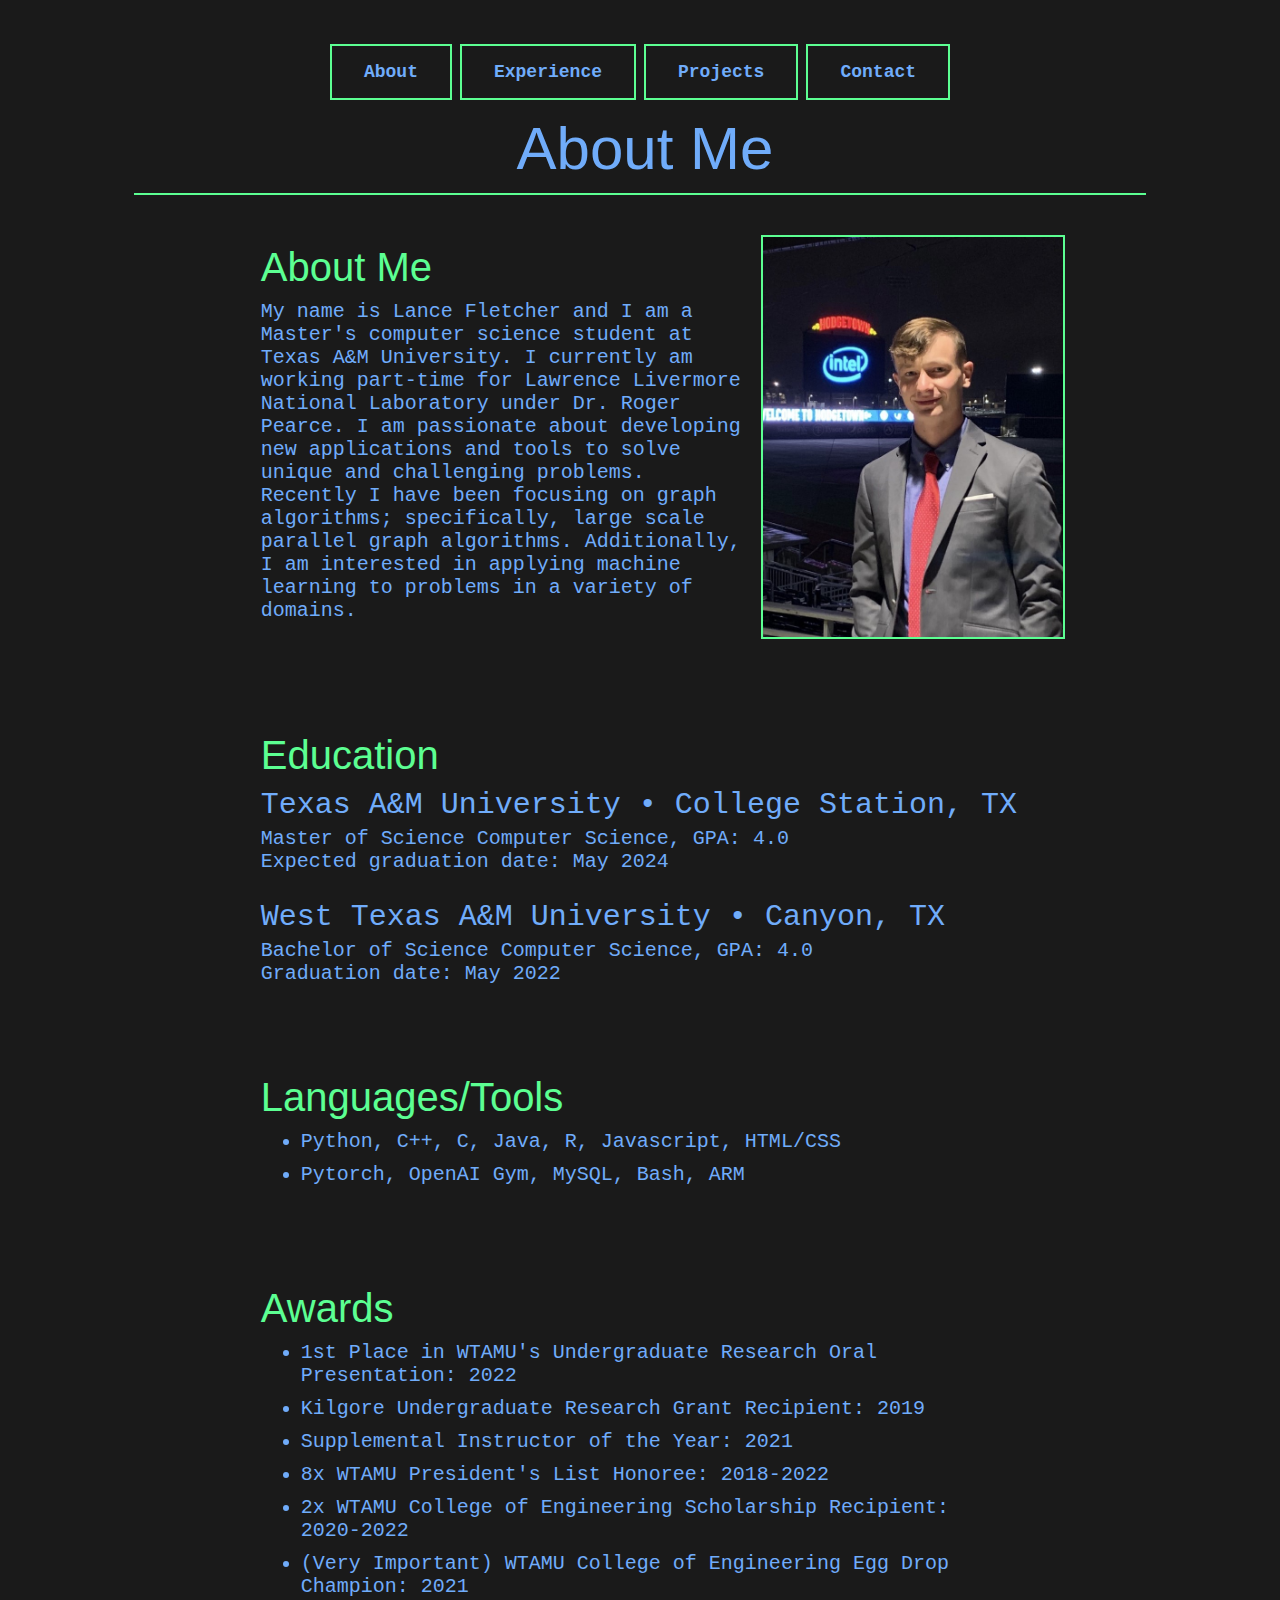
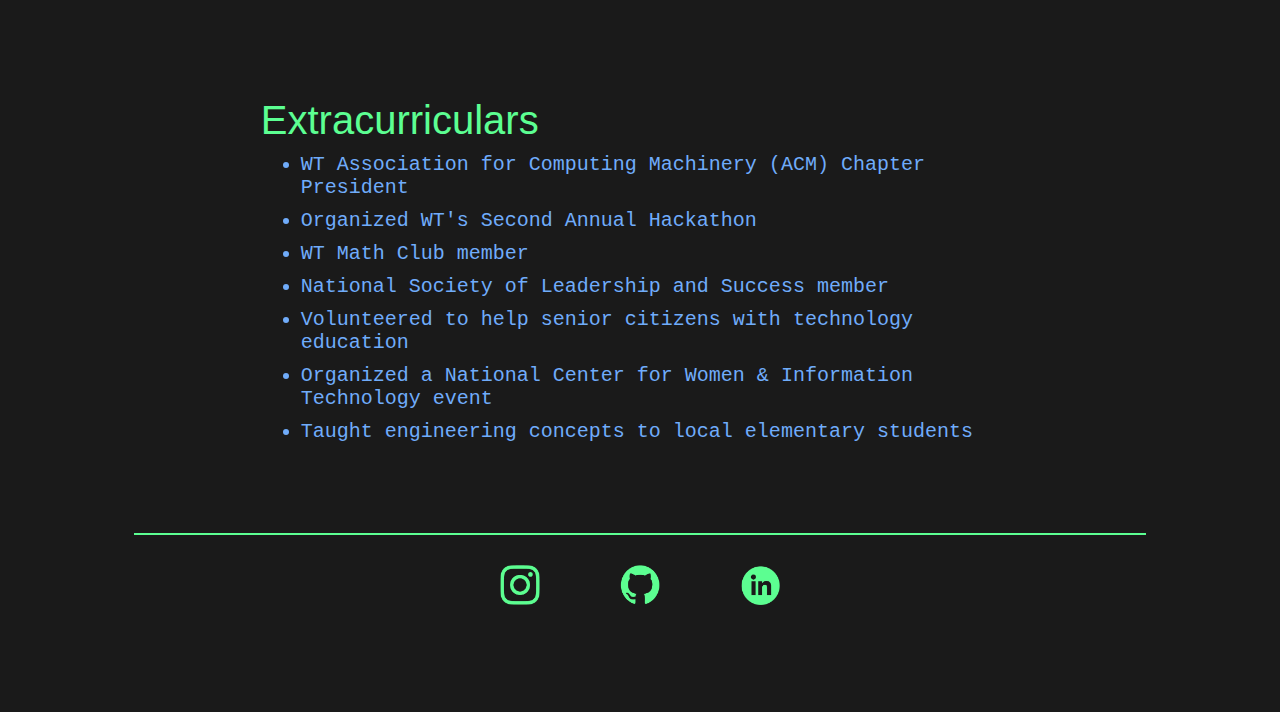
<file: index.html>
<!DOCTYPE html>
<html lang="en" style="background-color: #1a1a1a;">
<head>
    <meta charset="UTF-8">
    <meta http-equiv="X-UA-Compatible" content="IE=edge">
    <meta name="viewport" content="width=device-width, initial-scale=1.0">
    <title>Lance Fletcher</title>
    <link rel="stylesheet" href="styles.css">
</head>
<body>
    <div class="section button-section">
        <div class="wrapper">
            <a href="index.html"><button class="button about-button">About</button></a>
            <a href="experience.html"><button class="button experience-button">Experience</button></a>
            <a href="projects.html"><button class="button projects-button">Projects</button></a>
            <a href="contact.html"><button class="button contact-button">Contact</button></a>
        </div>
        <h1>About Me</h1>
        <hr class="line title-line">
    </div>
    <div>
        <div class="container">
            <div class="bi-panel-text">
                <h2>About Me</h2>
                <p2>My name is Lance Fletcher and I am a Master's computer science student at 
                    Texas A&M University. I currently am working part-time for Lawrence Livermore National
                    Laboratory under Dr. Roger Pearce. I am passionate about developing new applications
                    and tools to solve unique and challenging problems. Recently I have been 
                    focusing on graph algorithms; specifically, large scale parallel graph algorithms.
                    Additionally, I am interested in applying machine learning to problems in a variety of
                    domains. </p2>
            </div>
            <div class="bi-panel-pic">
                <img class="picture profile-pic" src="profilePic.jpg">
            </div>
        </div>
    </div>
     <div class="block-section education">
        <h2>Education</h2>
        <h3>Texas A&M University &#x2022; College Station, TX</h3>
        <div>
            <p3>Master of Science Computer Science, GPA: 4.0</p3>
        </div>
        <div>
            <p3>Expected graduation date: May 2024</p3>
        </div>

        <h3 style="padding-top: 20pt;">West Texas A&M University &#x2022; Canyon, TX</h3>
        <div>
            <p3>Bachelor of Science Computer Science, GPA: 4.0</p3>
        </div>
        <div>
            <p3>Graduation date: May 2022</p3>
        </div>
        
    </div>
     <div class="block-section lang-tools">
        <h2>Languages/Tools</h2>
        <ul>
            <li><p3>Python, C++, C, Java, R, Javascript, HTML/CSS</p3></li>
            <li><p3>Pytorch, OpenAI Gym, MySQL, Bash, ARM</p3></li>
        </ul>
    </div>
    <div class="block-section awards">
        <h2>Awards</h2>
        <ul>
            <li><p3>1st Place in WTAMU's Undergraduate Research Oral Presentation: 2022</p3></li>
            <li><p3>Kilgore Undergraduate Research Grant Recipient: 2019</p3></li>
            <li><p3>Supplemental Instructor of the Year: 2021</p3></li>
            <li><p3>8x WTAMU President's List Honoree: 2018-2022</p3></li>
            <li><p3>2x WTAMU College of Engineering Scholarship Recipient: 2020-2022</p3></li>
            <li><p3>(Very Important) WTAMU College of Engineering Egg Drop Champion: 2021</p3></li>
        </ul>
    </div>
    <div class="block-section extra-curriculars">
        <h2>Extracurriculars</h2>
        <ul>
            <li><p3>WT Association for Computing Machinery (ACM) Chapter President</p3></li>
            <li><p3>Organized WT's Second Annual Hackathon</p3></li>
            <li><p3>WT Math Club member</p3></li>
            <li><p3>National Society of Leadership and Success member</p3></li>
            <li><p3>Volunteered to help senior citizens with technology education</p3></li>
            <li><p3>Organized a National Center for Women & Information Technology event </p3></li>
            <li><p3>Taught engineering concepts to local elementary students</p3></li>
        </ul>
    </div>
    <hr class="line line-logos">
    <div class="socials-section">
        <div class="social-button"><a href="https://www.instagram.com/lance_fletch/"><img class="logo instagram" src="instagram-logo.png"></a></div>
        <div class="social-button"><a href="https://github.com/LFletch1"><img class="logo github" src="github-logo.png"></a></div>
        <div class="social-button"><a href="https://www.linkedin.com/in/lance-fletcher/"><img class="logo linkedin" src="linkedIn-logo.png"></a></div>
    </div>
</body>
</html>
</file>
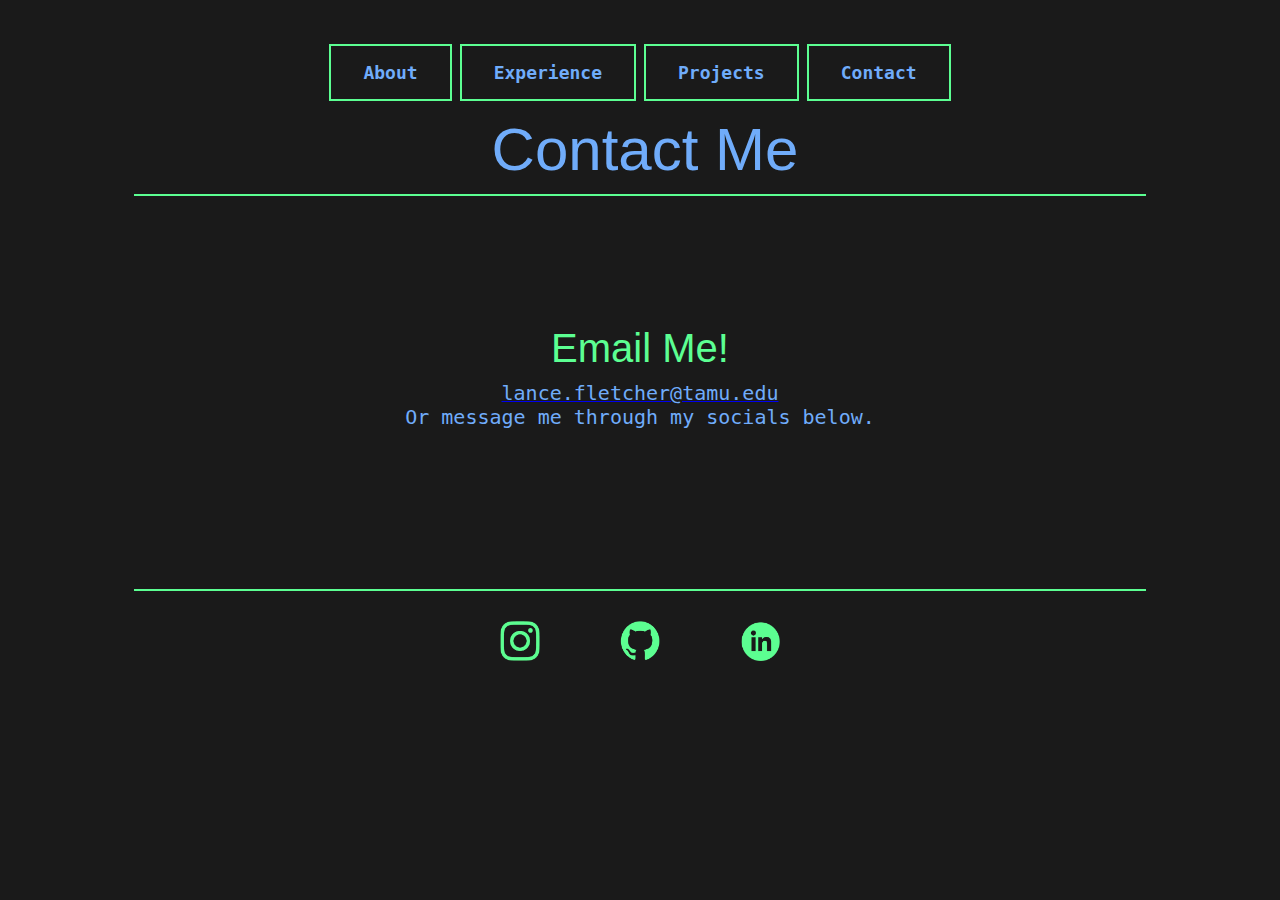
<file: contact.html>
<!DOCTYPE html>
<html lang="en" style="background-color: #1a1a1a;">
<head>
    <meta charset="UTF-8">
    <meta http-equiv="X-UA-Compatible" content="IE=edge">
    <meta name="viewport" content="width=device-width, initial-scale=1.0">
    <title>Lance Fletcher</title>
    <link rel="stylesheet" href="styles.css">
</head>
<body>
    <div class="section button-section">
        <div class="wrapper">
            <a href="index.html"><button class="button aboutMe-button">About</button></a>
            <a href="experience.html"><button class="button experience-button">Experience</button></a>
            <a href="projects.html"><button class="button projects-button">Projects</button></a>
            <a href="contact.html"><button class="button contact-button">Contact</button></a>
        </div>
        <h1>Contact Me</h1>
        <hr class="line title-line">
    </div>
    <div style="text-align: center; margin-bottom: 160px;">
    <div class="block-section email-me">
        <h2>Email Me!</h2>
        <a href="mailto: lance.fletcher@tamu.edu"><p2>lance.fletcher@tamu.edu</p2></a>
        <div>
            <p2>Or message me through my socials below.</p2>
        </div>
    </div>
    </div>
    <hr class="line line-logos">
    <div class="socials-section">
        <div class="social-button"><a href="https://www.instagram.com/lance_fletch/"><img class="logo instagram" src="instagram-logo.png"></a></div>
        <div class="social-button"><a href="https://github.com/LFletch1"><img class="logo github" src="github-logo.png"></a></div>
        <div class="social-button"><a href="https://www.linkedin.com/in/lance-fletcher/"><img class="logo linkedin" src="linkedIn-logo.png"></a></div>
    </div>
</body>
</html>
</file>
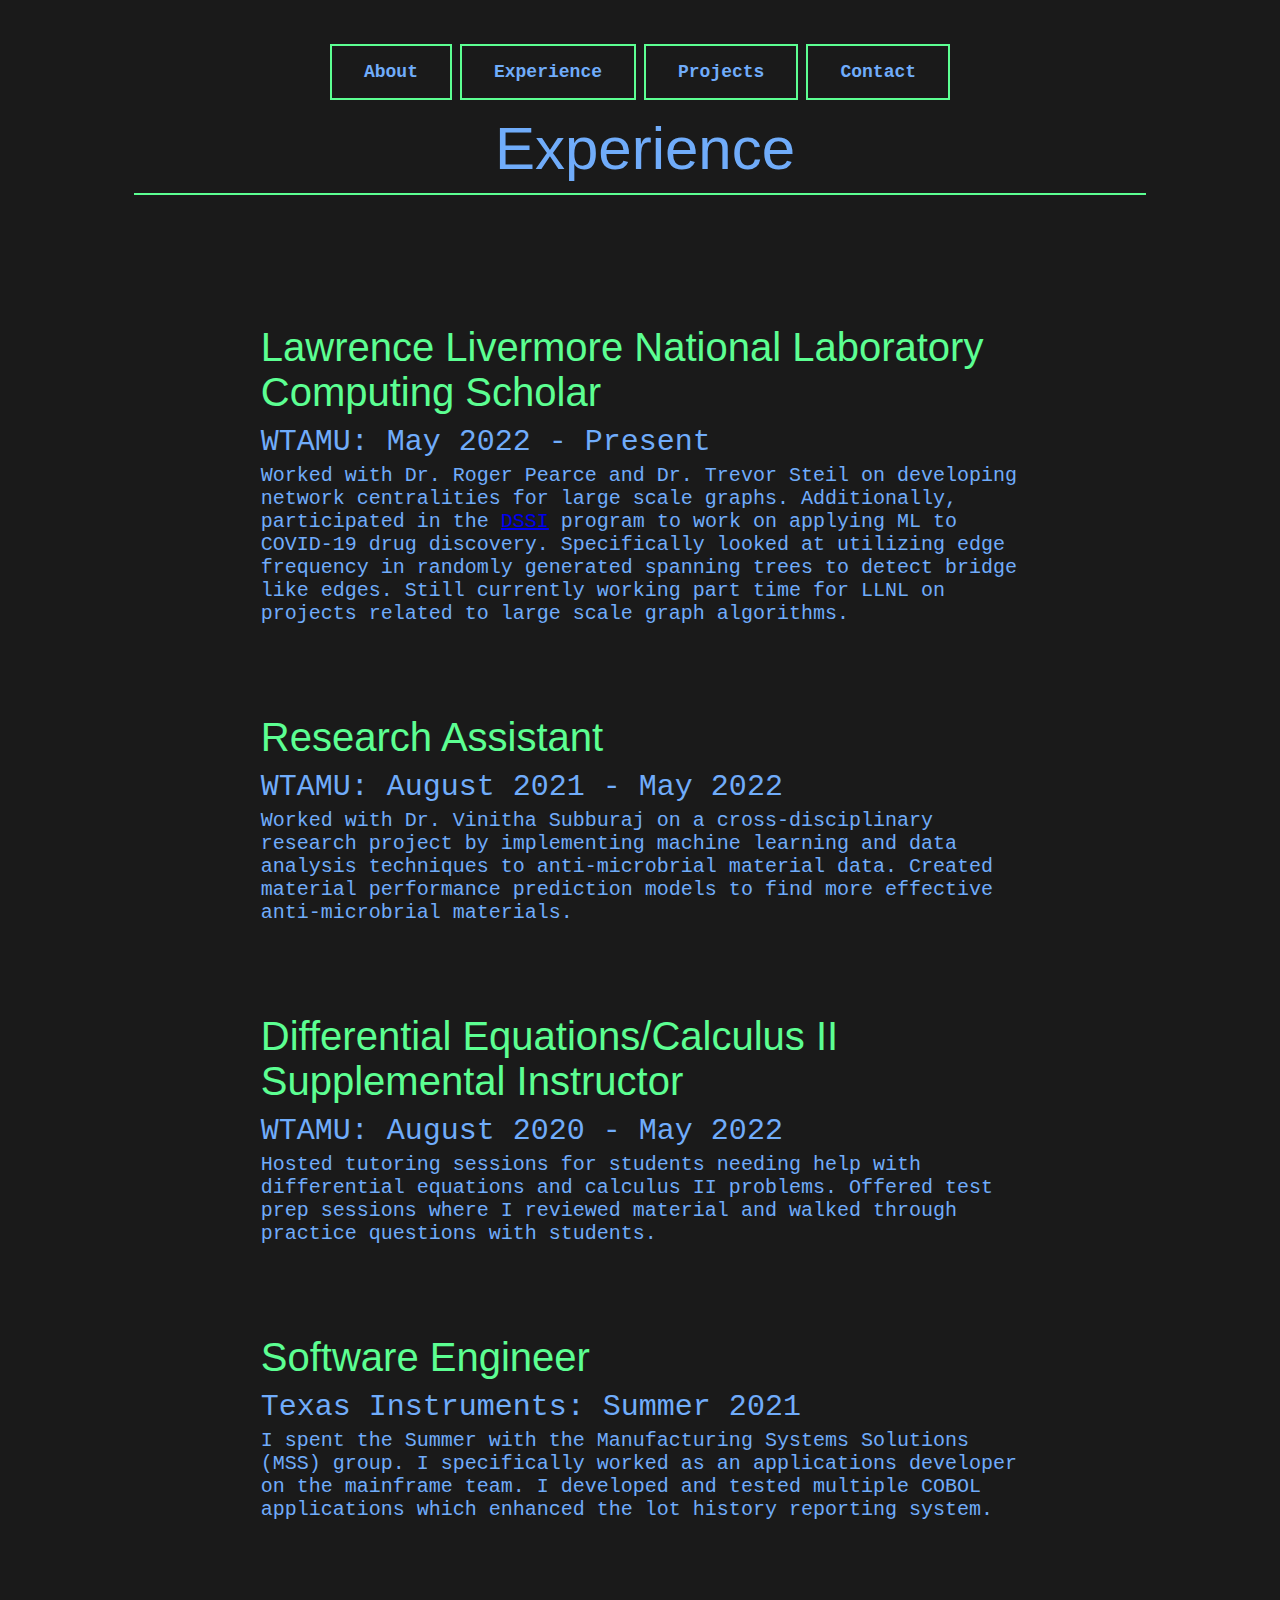
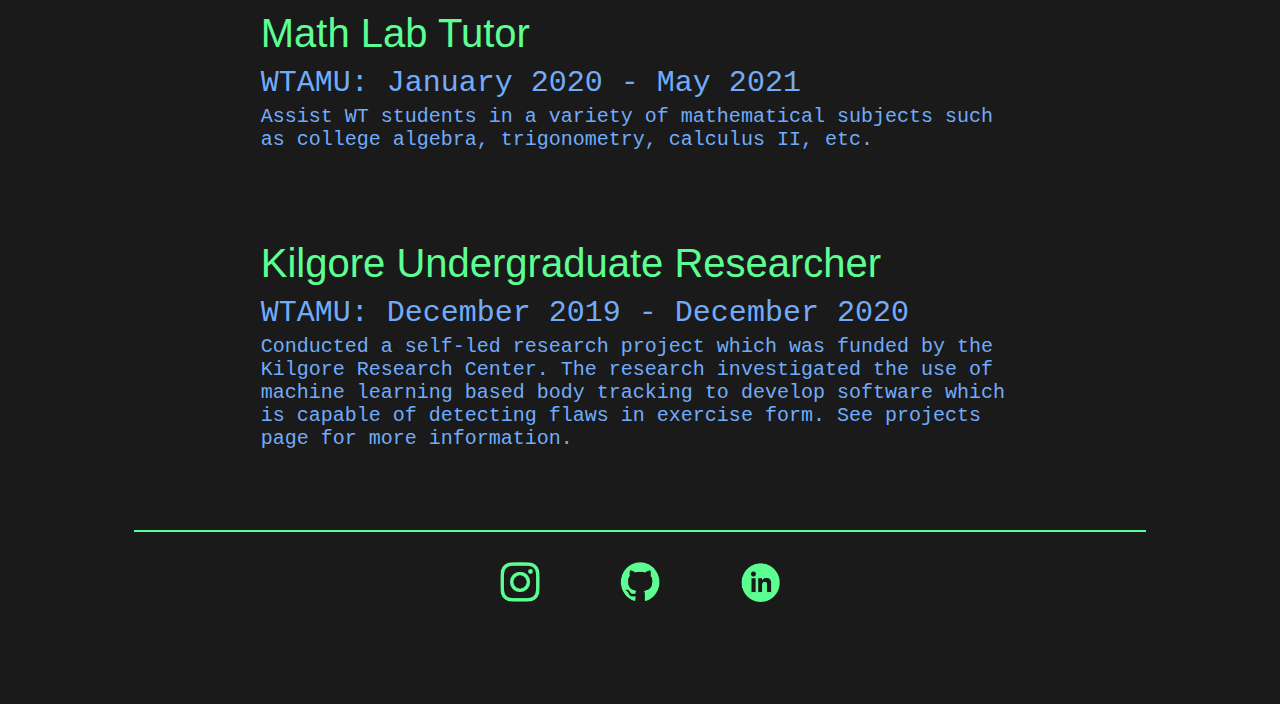
<file: experience.html>
<!DOCTYPE html>
<html lang="en" style="background-color: #1a1a1a;">
<head>
    <meta charset="UTF-8">
    <meta http-equiv="X-UA-Compatible" content="IE=edge">
    <meta name="viewport" content="width=device-width, initial-scale=1.0">
    <title>Lance Fletcher</title>
    <link rel="stylesheet" href="styles.css">
</head>
<body>
    <div class="section button-section">
        <div class="wrapper">
            <a href="index.html"><button class="button aboutMe-button">About</button></a>
            <a href="experience.html"><button class="button experience-button">Experience</button></a>
            <a href="projects.html"><button class="button projects-button">Projects</button></a>
            <a href="contact.html"><button class="button contact-button">Contact</button></a>
        </div>
        <h1>Experience</h1>
        <hr class="line title-line">
    </div>
    <div class="block-section llnl">
        <h2>Lawrence Livermore National Laboratory Computing Scholar</h2>
        <h3>WTAMU: May 2022 - Present</h3>
        <p2>
            Worked with Dr. Roger Pearce and Dr. Trevor Steil on developing network centralities for large scale graphs. 
            Additionally, participated in the <a href="https://data-science.llnl.gov/dssi/class/2022"> DSSI</a> program to work
            on applying ML to COVID-19 drug discovery. Specifically looked at utilizing edge frequency in randomly generated
            spanning trees to detect bridge like edges. Still currently working part time for LLNL on projects related to
            large scale graph algorithms.
        </p2>
    </div>
    <div class="block-section research-assistant">
        <h2>Research Assistant</h2>
        <h3>WTAMU: August 2021 - May 2022</h3>
        <p2>
            Worked with Dr. Vinitha Subburaj on a cross-disciplinary research project by implementing machine learning 
            and data analysis techniques to anti-microbrial material data. Created material performance prediction models to find 
            more effective anti-microbrial materials.
        </p2>
    </div>
    <div class="block-section diff-eq">
        <h2>Differential Equations/Calculus II Supplemental Instructor</h2>
        <h3>WTAMU: August 2020 - May 2022</h3>
        <p2>
            Hosted tutoring sessions for students needing help with differential equations and calculus II problems.
            Offered test prep sessions where I reviewed material and walked through practice questions with students.
        </p2>
    </div>
    <div class="block-section texas-instruments">
        <h2>Software Engineer</h2>
        <h3>Texas Instruments: Summer 2021</h3>
        <p2>I spent the Summer with the Manufacturing Systems Solutions (MSS) group. I specifically worked
            as an applications developer on the mainframe team. I developed and tested multiple COBOL applications
            which enhanced the lot history reporting system.
        </p2>
    </div>
    <div class="block-section math-tutor">
        <h2>Math Lab Tutor</h2>
        <h3>WTAMU: January 2020 - May 2021</h3>
        <p2>Assist WT students in a variety of mathematical subjects such as college algebra, trigonometry,
            calculus II, etc.
        </p2>
    </div>
    <div class="block-section undergrad-research">
        <h2>Kilgore Undergraduate Researcher</h2>
        <h3>WTAMU: December 2019 - December 2020</h3>
        <p2>
            Conducted a self-led research project which was funded by the Kilgore Research
            Center. The research investigated the use of machine learning based body tracking
            to develop software which is capable of detecting flaws in exercise form. See projects page for more information.
        </p2>
    </div>
    <hr class="line line-logos">
    <div class="socials-section">
        <div class="social-button"><a href="https://www.instagram.com/lance_fletch/"><img class="logo instagram" src="instagram-logo.png"></a></div>
        <div class="social-button"><a href="https://github.com/LFletch1"><img class="logo github" src="github-logo.png"></a></div>
        <div class="social-button"><a href="https://www.linkedin.com/in/lance-fletcher/"><img class="logo linkedin" src="linkedIn-logo.png"></a></div>
    </div>
</body>
</html>
</file>
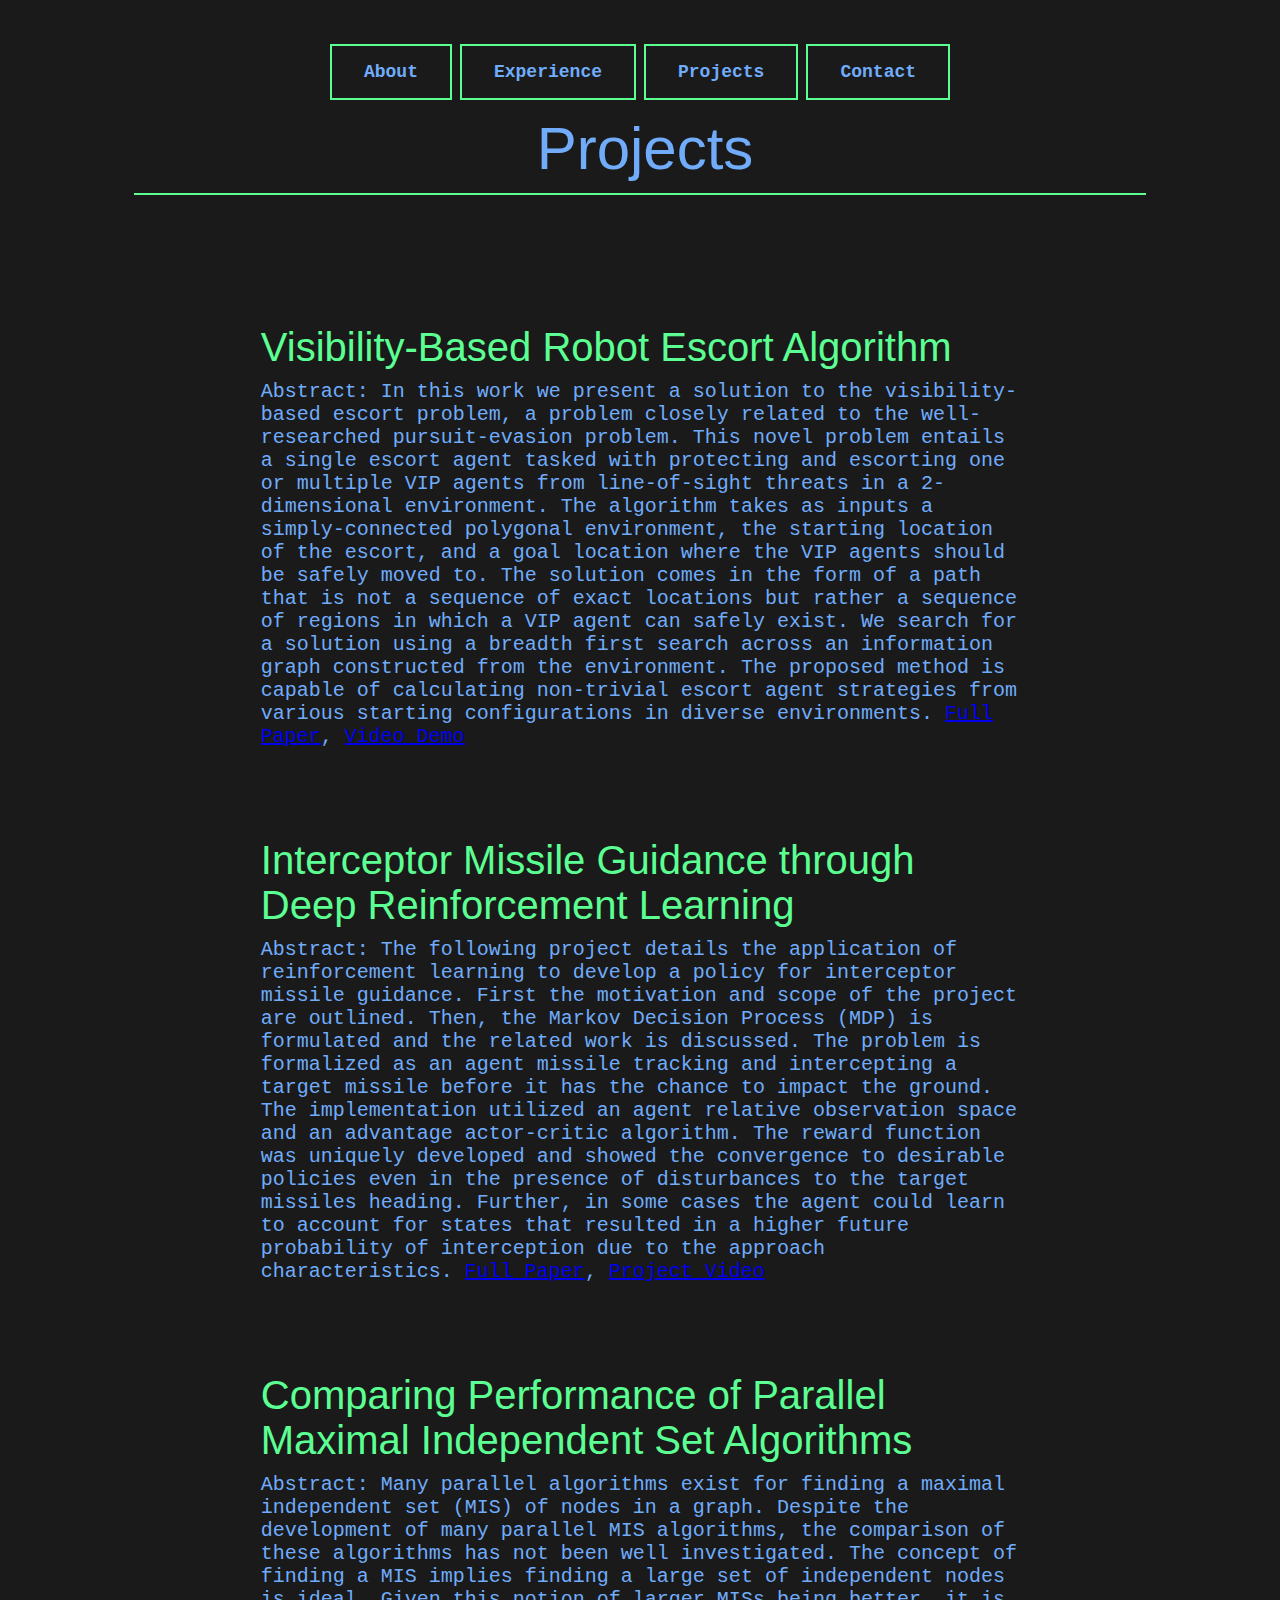
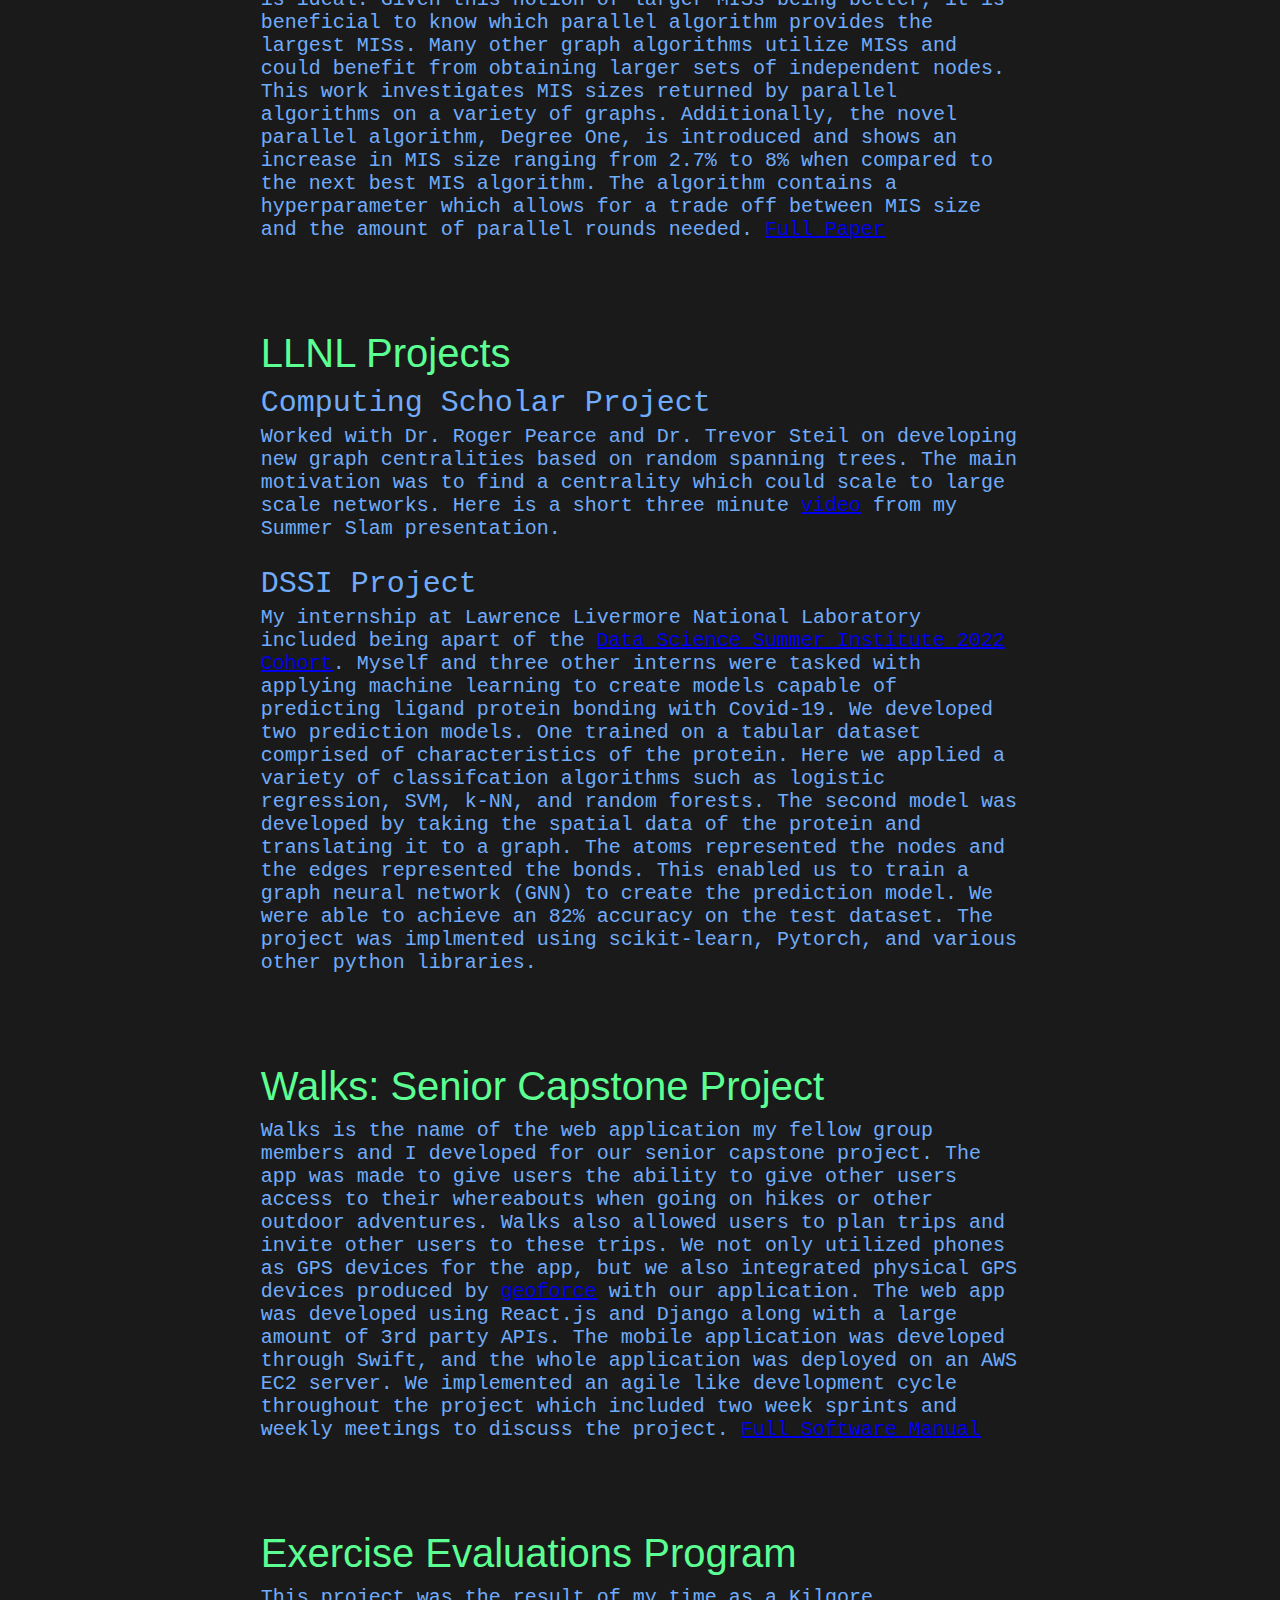
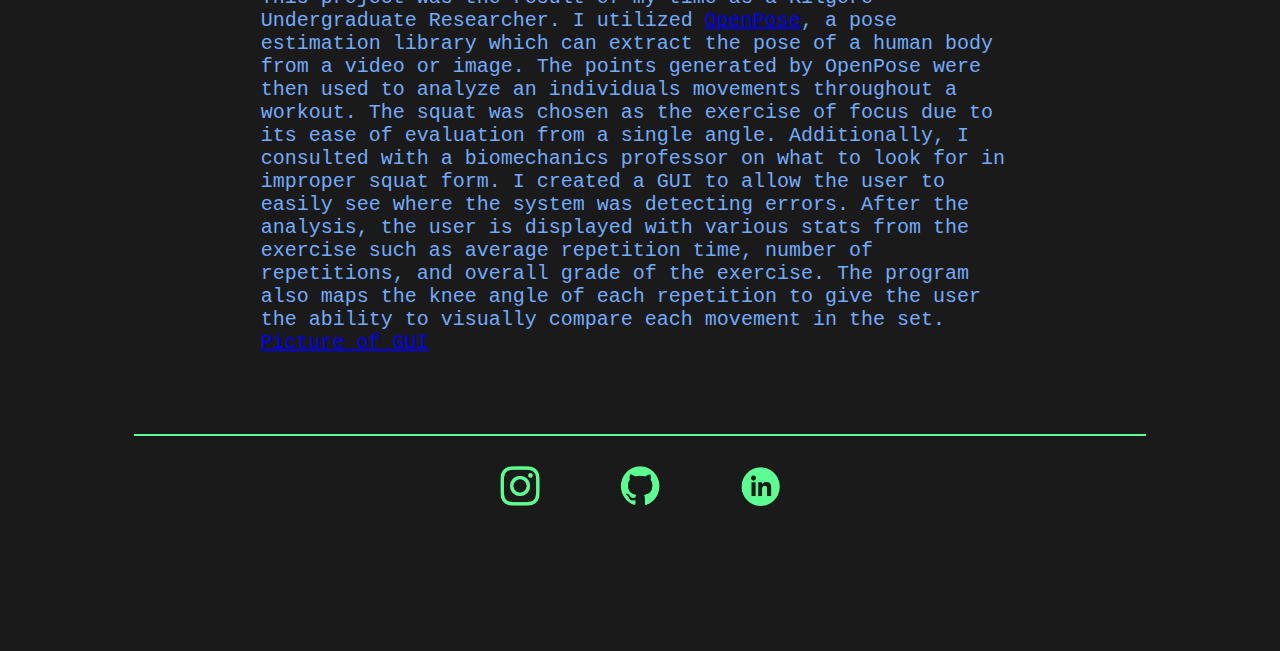
<file: projects.html>
<!DOCTYPE html>
<html lang="en" style="background-color: #1a1a1a;">
<head>
    <meta charset="UTF-8">
    <meta http-equiv="X-UA-Compatible" content="IE=edge">
    <meta name="viewport" content="width=device-width, initial-scale=1.0">
    <title>Lance Fletcher</title>
    <link rel="stylesheet" href="styles.css">
</head>
<body>
    <div class="section button-section">
        <div class="wrapper">
            <a href="index.html"><button class="button aboutMe-button">About</button></a>
            <a href="experience.html"><button class="button experience-button">Experience</button></a>
            <a href="projects.html"><button class="button projects-button">Projects</button></a>
            <a href="contact.html"><button class="button contact-button">Contact</button></a>
        </div>
        <h1>Projects</h1>
        <hr class="line title-line">
    </div>

    <div class="block-section escort-project">
        <h2>Visibility-Based Robot Escort Algorithm</h2>
        <p2>Abstract: In this work we present a solution to the visibility-
            based escort problem, a problem closely related to the well-
            researched pursuit-evasion problem. This novel problem entails
            a single escort agent tasked with protecting and escorting one or
            multiple VIP agents from line-of-sight threats in a 2-dimensional
            environment. The algorithm takes as inputs a simply-connected
            polygonal environment, the starting location of the escort, and a
            goal location where the VIP agents should be safely moved to. The
            solution comes in the form of a path that is not a sequence of exact
            locations but rather a sequence of regions in which a VIP agent
            can safely exist. We search for a solution using a breadth first
            search across an information graph constructed from the environment.
            The proposed method is capable of calculating non-trivial escort
            agent strategies from various starting configurations in diverse
            environments. <a href="files/CSCE_643_Final_Paper.pdf">Full Paper</a>, <a href="https://youtu.be/Si-7cLJj0fQ">Video Demo</a>
        </p2>
    </div>

    <div class="block-section MIS-project">
        <h2>Interceptor Missile Guidance through Deep Reinforcement Learning</h2>
        <p2>Abstract: The following project details the application of reinforcement learning to develop a policy for interceptor missile guidance.
            First the motivation and scope of the project are outlined. Then, the Markov Decision Process (MDP) is formulated and the related work
            is discussed. The problem is formalized as an agent missile tracking and intercepting a target missile before it has the chance to impact
            the ground. The implementation utilized an agent relative observation space and an advantage actor-critic algorithm. The reward
            function was uniquely developed and showed the convergence to desirable policies even in the presence of disturbances to the target
            missiles heading. Further, in some cases the agent could learn to account for states that resulted in a higher future probability of
            interception due to the approach characteristics. <a href="files/Deep_RL_Final_Project.pdf">Full Paper</a>, <a href="https://youtu.be/EGLHpRJ0rWA">Project Video</a>
        </p2>
    </div>

    <div class="block-section MIS-project">
        <h2>Comparing Performance of Parallel Maximal Independent Set Algorithms</h2>
        <p2> Abstract: Many parallel algorithms exist for finding a maximal independent set (MIS) of
            nodes in a graph. Despite the development of many parallel MIS algorithms, the
            comparison of these algorithms has not been well investigated. The concept of
            finding a MIS implies finding a large set of independent nodes is ideal. Given this
            notion of larger MISs being better, it is beneficial to know which parallel algorithm
            provides the largest MISs. Many other graph algorithms utilize MISs and could
            benefit from obtaining larger sets of independent nodes. This work investigates
            MIS sizes returned by parallel algorithms on a variety of graphs. Additionally, the
            novel parallel algorithm, Degree One, is introduced and shows an increase in MIS
            size ranging from 2.7% to 8% when compared to the next best MIS algorithm. The
            algorithm contains a hyperparameter which allows for a trade off between MIS
            size and the amount of parallel rounds needed. <a href="files/Adv__Graphs_Final_Project-3.pdf">Full Paper</a>
        </p2>
    </div>

    <div class="block-section dssi-project">
        <h2>LLNL Projects</h2>
        <h3>Computing Scholar Project</h3>
        <p2>
            Worked with Dr. Roger Pearce and Dr. Trevor Steil on developing new graph centralities based on random spanning trees. The main 
            motivation was to find a centrality which could scale to large scale networks. Here is a short three minute 
            <a href="https://www.youtube.com/watch?v=8fQqcb5bwaE">video</a> from my Summer Slam presentation.
        </p2>
        <h3 style="padding-top: 20pt;">DSSI Project</h3>
        <p2>My internship at Lawrence Livermore National Laboratory included being apart of the <a href="https://data-science.llnl.gov/dssi/class/2022">
            Data Science Summer Institute 2022 Cohort</a>. Myself and three other interns were tasked with applying 
            machine learning to create models capable of predicting ligand protein bonding with Covid-19. We developed two
            prediction models. One trained on a tabular dataset comprised of characteristics of the protein. Here we applied a variety of
            classifcation algorithms such as logistic regression, SVM, k-NN, and random forests. The second model was developed by taking
            the spatial data of the protein and translating it to a graph. The atoms represented the nodes and the edges represented the 
            bonds. This enabled us to train a graph neural network (GNN) to create the prediction model. We were able to achieve an 82%
            accuracy on the test dataset. The project was implmented using scikit-learn, Pytorch, and various other python libraries.
        </p2>
    </div>
    <div class="block-section senior-project">
        <h2>Walks: Senior Capstone Project</h2>
        <p2>Walks is the name of the web application my fellow group members and I developed for our senior capstone project. 
            The app was made to give users the ability to give other users access to their whereabouts when going on hikes 
            or other outdoor adventures. Walks also allowed users to plan trips and invite other users to these trips.
            We not only utilized phones as GPS devices for the app, but we also integrated physical GPS devices produced
            by <a href="https://geoforce.com">geoforce</a> with our application. The web app was developed using React.js and Django
            along with a large amount of 3rd party APIs. The mobile application was developed through Swift, and the 
            whole application was deployed on an AWS EC2 server. We implemented an agile like development cycle throughout the
            project which included two week sprints and weekly meetings to discuss the project.
            <a href="files/Walks Manual SPRING.pdf">Full Software Manual</a>
        </p2>
    </div>
    <div class="block-section exercise-program">
        <h2>Exercise Evaluations Program</h2>
        <p2>This project was the result of my time as a Kilgore Undergraduate Researcher.
            I utilized <a href="https://github.com/CMU-Perceptual-Computing-Lab/openpose">OpenPose</a>, 
            a pose estimation library which can extract the pose of a human body
            from a video or image. The points generated by OpenPose were then used to analyze
            an individuals movements throughout a workout. The squat was chosen as the exercise of
            focus due to its ease of evaluation from a single angle. Additionally, I consulted with a biomechanics
            professor on what to look for in improper squat form. I created a GUI to allow the user to easily
            see where the system was detecting errors. After the analysis, the user is displayed with various 
            stats from the exercise such as average repetition time, number of repetitions, and overall grade
            of the exercise. The program also maps the knee angle of each repetition to give the user the ability
            to visually compare each movement in the set. <a href="files/after.jpg">Picture of GUI</a>
        </p2>
    </div>
    <!-- <div class="block-section notable-labs">
        <h2>Notable Course Assignments</h2>
        <ul>
            <li><p3>Computer Architecture: Attack Lab</p3></li>
            <li><p3>Computer Architecture: Arch Lab</p3></li>
            <li><p3>Computer Architecture: Cache Lab</p3></li>
            <li><p3>Computer Assembly: Linked List in ARM assembly language</p3></li>
            <li><p3>Computer Networking: Packet Sniffer and Modifier</p3></li>
            <li><p3>Operating Systems: CPU Scheduling Algorithms Simulator</p3></li>
            <li><p3>Numerical Analysis: Comparison of Bisection and Secant Method in practical applications</p3></li>
            <li><p3>Android Development: Use of content provider to create phone book</p3></li>
        </ul>
    </div> -->
    <hr class="line line-logos">
    <div class="socials-section">
        <div class="social-button"><a href="https://www.instagram.com/lance_fletch/"><img class="logo instagram" src="instagram-logo.png"></a></div>
        <div class="social-button"><a href="https://github.com/LFletch1"><img class="logo github" src="github-logo.png"></a></div>
        <div class="social-button"><a href="https://www.linkedin.com/in/lance-fletcher/"><img class="logo linkedin" src="linkedIn-logo.png"></a></div>
    </div>
</body>
</html>
</file>
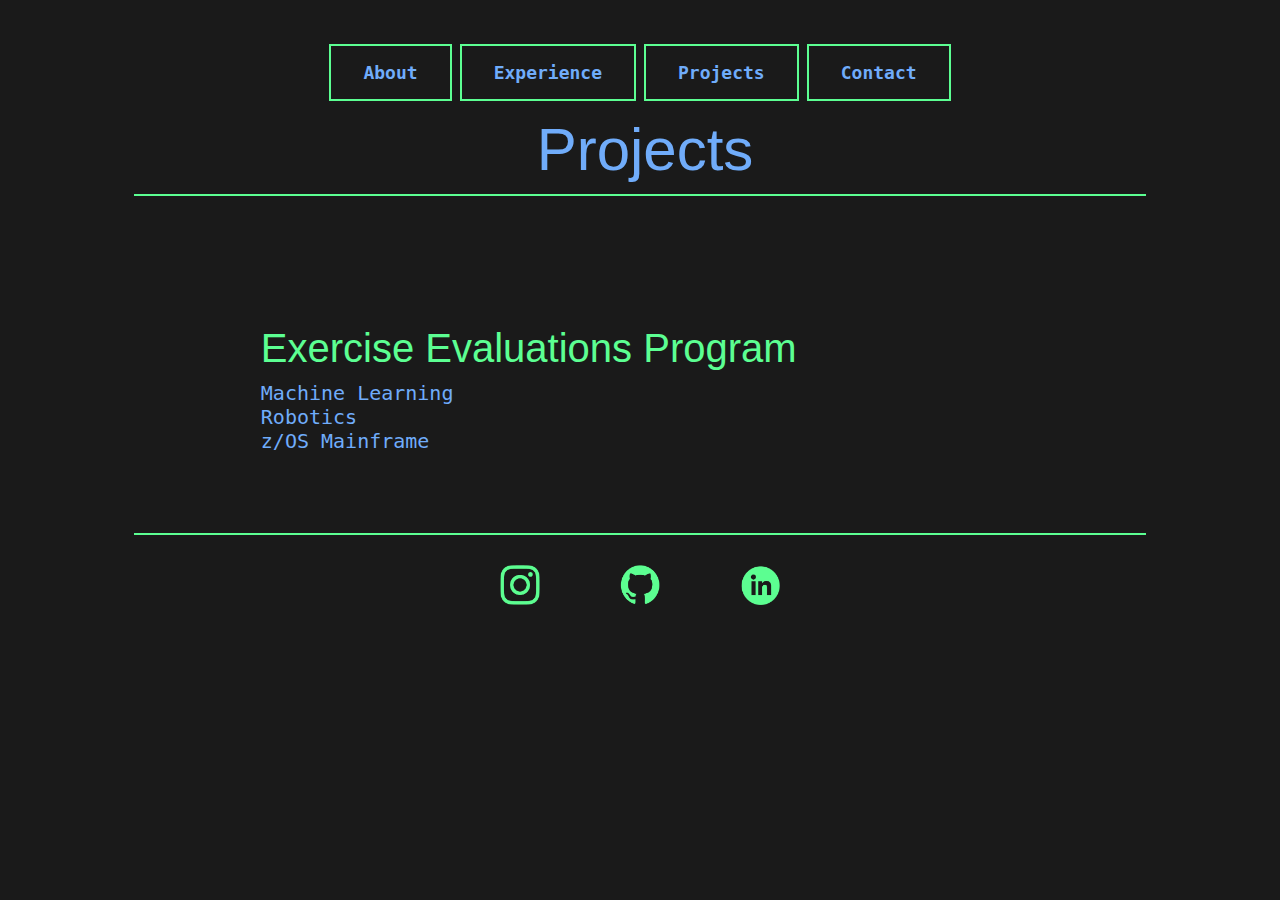
<file: test.html>
<!DOCTYPE html>
<html lang="en" style="background-color: #1a1a1a;">
<head>
    <meta charset="UTF-8">
    <meta http-equiv="X-UA-Compatible" content="IE=edge">
    <meta name="viewport" content="width=device-width, initial-scale=1.0">
    <title>Lance Fletcher</title>
    <link rel="stylesheet" href="styles.css">
</head>
<body>
    <div class="section button-section">
        <div class="wrapper">
            <a href="index.html"><button class="button aboutMe-button">About</button></a>
            <a href="index.html"><button class="button aboutMe-button">Experience</button></a>
            <a href="projects.html"><button class="button projects-button">Projects</button></a>
            <a href="contact.html"><button class="button contact-button">Contact</button></a>
        </div>
        <h1>Projects</h1>
        <hr class="line title-line">
    </div>
    <div class="block-section interest">
        <h2>Exercise Evaluations Program</h2>
        <p2>Machine Learning<br>Robotics<br>z/OS Mainframe</p2>
    </div>
    <hr class="line line-logos">
    <div class="socials-section">
        <div class="social-button"><a href="https://www.instagram.com/lance_fletch/"><img class="logo instagram" src="instagram-logo.png"></a></div>
        <div class="social-button"><a href="https://github.com/LFletch1"><img class="logo github" src="github-logo.png"></a></div>
        <div class="social-button"><a href="https://www.linkedin.com/in/lance-fletcher/"><img class="logo linkedin" src="linkedIn-logo.png"></a></div>
    </div>
</body>
</html>
</file>
<file: styles.css>
:root {
    --dark-color: #1a1a1a;
    --primary-color: #70acfa;
    --secondary-color: #5cff92;
    --orange: #ff8400;
    --header-font: Impact, Haettenschweiler, 'Arial Narrow Bold', sans-serif;
    --code-font: 'SF-Mono', 'Fira-Code', 'Fira-Mono', 'Roboto-Mono', monospace;
}

h1 {
    color: var(--primary-color);
    font-size: 60px;
    font-family: var(--header-font);
    font-weight: normal;
    margin-top: 10px;
    margin-bottom: 10px;
    margin-left: 10px;
    text-align: center;
}

h2 {
    color: var(--secondary-color);
    font-size: 40px;
    font-family: var(--header-font);
    font-weight: normal;
    margin-top: 10px;
    margin-bottom: 10px;
}

h3 {
    color: var(--primary-color);
    font-size: 30px;
    font-family: var(--code-font);
    font-weight: normal;
    margin-top: 0px;
    margin-bottom: 5px;
}

p1 {
    color: var(--dark-color);
    font-family: var(--code-font);
    margin-top: 10px;
    margin-bottom: 10px;
}

p2 {
    color: var(--primary-color);
    font-size: 20px;
    font-family: var(--code-font);
    margin-top: 10px;
    margin-bottom: 10px;
}

p3, li, ul {
    color: var(--primary-color);
    font-size: 20px;
    font-family: var(--code-font);
    margin-top: 10px;
    margin-bottom: 10px;
}

.wrapper {
    text-align: center;
}

.button {
    border: none;
    color: var(--primary-color);
    padding: 16px 32px;
    text-align: center;
    text-decoration: none;
    font-weight: bold;
    font-family: var(--code-font);
    background-color: #1a1a1a;
    display: inline-block;
    font-size: 18px;
    margin: 4px 2px;
    transition-duration: 0.4s;
    border: var(--secondary-color);
    border-width: 2px;
    border-style:solid;
    cursor:pointer;
}

.button:hover {
    background-color: var(--primary-color);
    color: #262626;
}

.button-section {
    margin-bottom: 20px;
    margin-top: 40px;
}

.line {
    height: 2px; 
    background-color:var(--secondary-color);
    border:var(--secondary-color);
}

.title-line {
    margin-top: 0px;
    width: 80%;
    margin-bottom: 40px;
}


.profile-pic {
    height: 400px;
    border: 2px solid var(--secondary-color);
}

.container {
    margin-left: 20%;
    margin-right: 20%;
    display: flex;
}

.inline-block {
    display: inline-block;
}

.block-section {
    display:inline-block;
    margin-left: 20%;
    margin-right: 20%;
    margin-top: 80px;
}

.socials-section {
    margin-left: 20%;
    margin-right: 20%;
    text-align: center;
    margin-bottom: 40px;
}

.social-button {
    display: inline-block;
    height: 40px;
    width: 10%;
    margin-left: 20px;
    margin-right: 20px;
}

.logo {
    height: 100%;
}

.line-logos {
    margin-top: 80px;
    margin-bottom: 30px;
    width: 80%;
}

.bi-panel-text {
    float: left;
    width: 64%;
}

.bi-panel-pic {
    float: left;
    text-align: center;
    width: 34%;
    margin-left: 2%;
}

@media only screen and (max-width: 1200px) {    
    .bi-panel-text {
        width: 80%;
        margin-left: 10%;
        margin-right: 10%;
    }

    .bi-panel-pic {
        text-align: center;
        margin-top: 30px;
        margin-right: 10%;
        width: 80%;
        margin-left: 10%;
    }
    .container {
        display:inline;
    }
    .socials-section {    
        margin-right: 10%;
        width: 80%;
        margin-left: 10%;
    }
    .line {
        width: 90%;
    }
    .block-section {
        width: 80%;
        margin-left: 10%;
        margin-right: 10%;
    }
}
</file>
